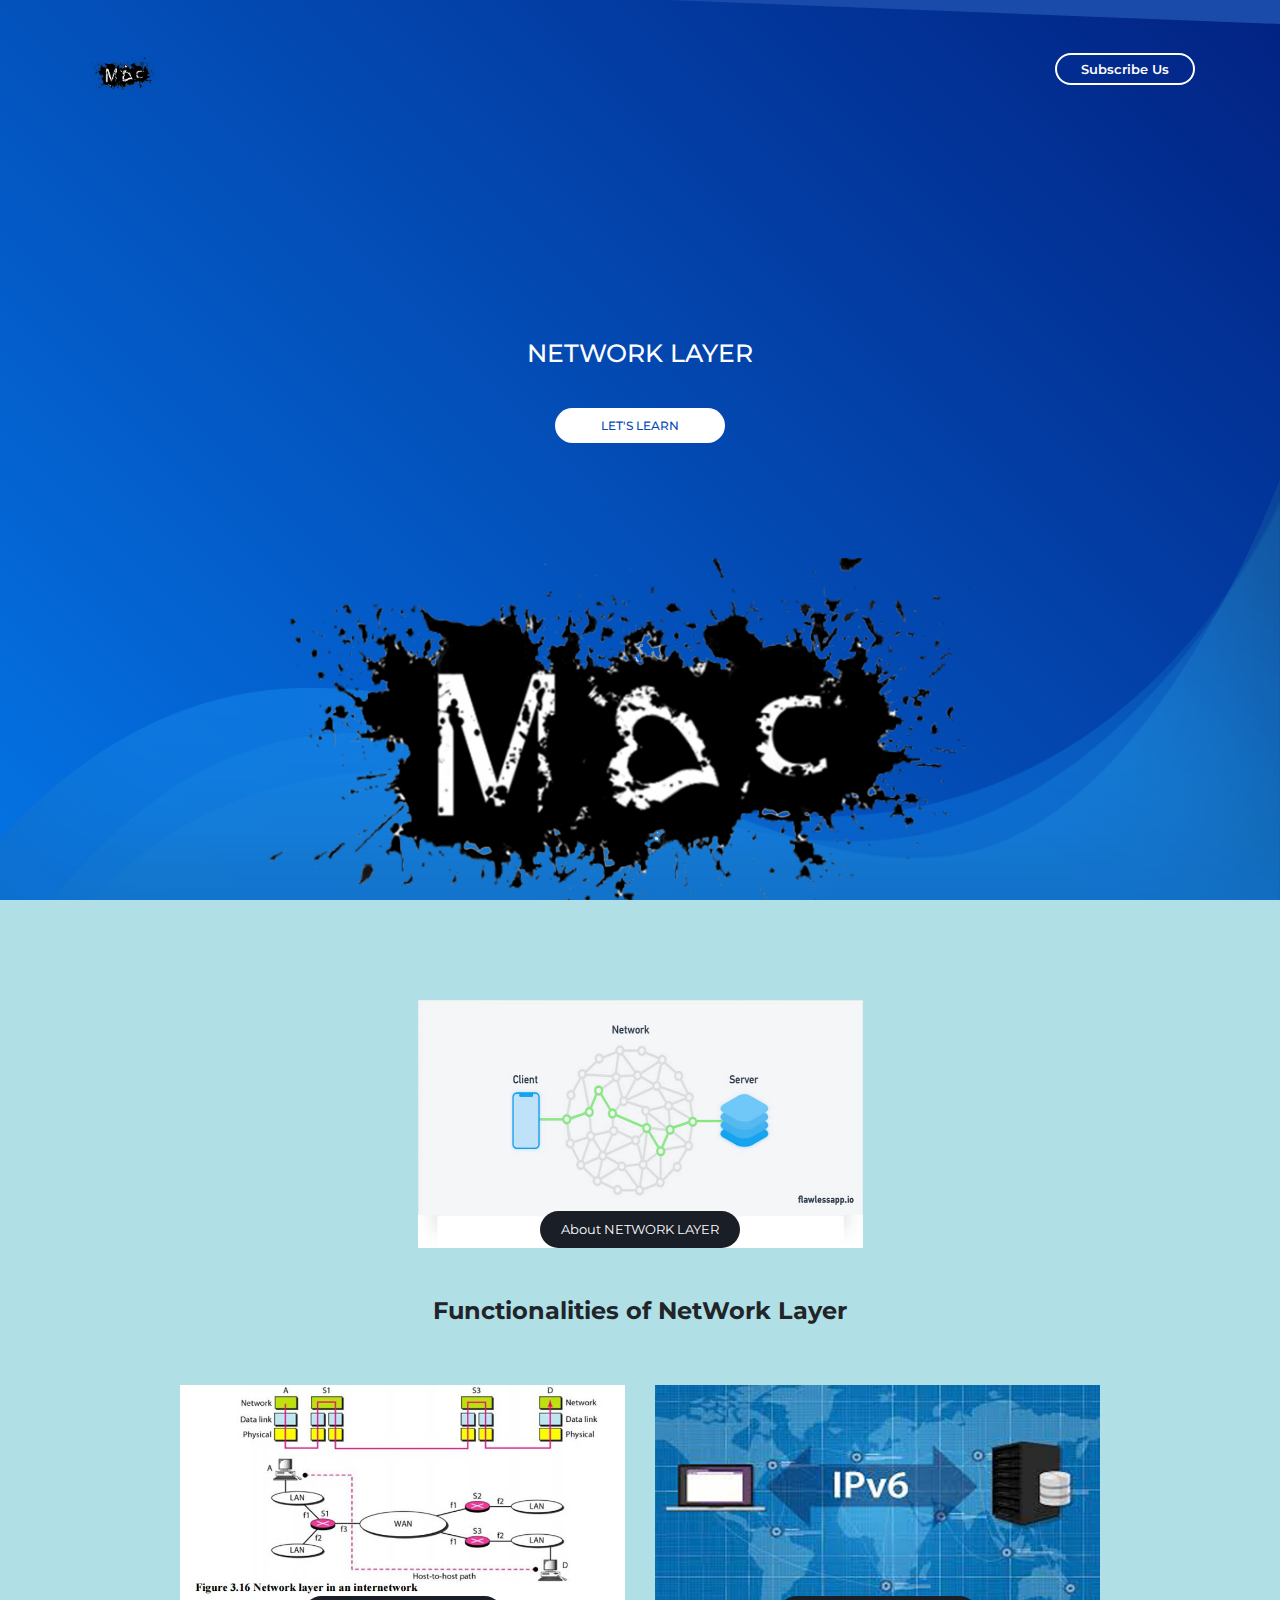
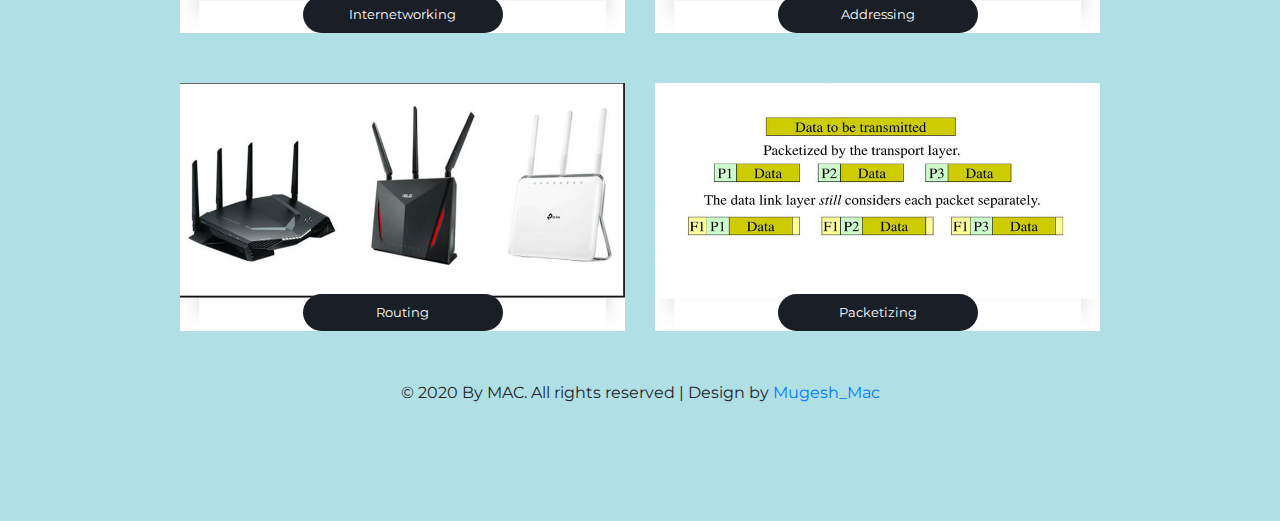
<file: index.html>
<html lang="en">
<head>
    <meta charset="utf-8">
    <meta name="viewport" content="width=device-width, initial-scale=1, shrink-to-fit=no">
    <meta name="description" content="">
    <meta name="author" content="">
    <link rel="icon" href="img/favicon.ico">

    <title>Network layer | Home | Mugesh Mac</title>

    <!-- Bootstrap core CSS -->
    <link href="css/bootstrap.min.css" rel="stylesheet">

    <!-- Custom styles for this template -->
    <link href="css/style.css" rel="stylesheet">
    <link href="css/animate.css" rel="stylesheet">

  </head>

  <body>

  <div class="preloader">
     <svg class="spinner" id="pageloader_anime" width="32px" height="32px" viewBox="0 0 66 66" xmlns="http://www.w3.org/2000/svg">
        <circle class="path" fill="none" stroke-width="6" stroke-linecap="round" cx="33" cy="33" r="30"></circle>
      </svg>
   </div>
 
   <div id="header">
      <span class="header-waves"></span>
      <span class="right-poly-side-top"></span>
      <span class="mkup-shdw"></span>
  
      <div class="container">
         <nav class="navbar navbar-expand-md navbar-dark mb-4">
           <div class=" navbar-collapse">
             <a href="#" class="mr-auto logo"><img src="img/logo.png" alt="" /></a>
            <div class="ml-auto entoofltro">
            <a target="_blank" class="buynow" href="https://www.youtube.com/c/MugeshMac/">Subscribe Us</a>
            </div>
           </div>
          </nav>
	  </div>
    
	  <div class="headr-tx-middl">
	    <div class="outliner-middl-ha">
	     <h5>NETWORK LAYER<span>Let's Learn</span></h5>
	   </div>
	  </div>
	
	</div>

	<div class="homapggrb" style="background-color: powderblue;">

	  <div class="container">

     <div>
	  	<div class="row justify-content-center">

	        <div class="col-md-5">
	         <a target="" class="demo-photo" href="network/network.html">
	         <img src="img/net.jpg" alt="" />
	          <span class="sm">About NETWORK LAYER</B></span>
	          </a>
	        </div>   
	    </div>
	</div>

	    <h5 class="title">Functionalities of NetWork Layer</h5>

	    <div>

	    <div class="row justify-content-center">

          <div class="col-md-5">
	         <a target="" class="demo-photo" href="network/types/internet/internet.html">
	         <img src="img/internet.jpg" alt="" />
	          <span>Internetworking</span>
	          </a>
	       </div>

	      <div class="col-md-5">
	        <a target="" class="demo-photo" href="network/types/address/address.html">
	        <img src="img/add.jpg" alt="" />
	        <span class="sm">Addressing</span>
	        </a>
	       </div>

	      </div>

	<div class="row justify-content-center">

	        <div class="col-md-5">
	         <a target="" class="demo-photo" href="network/types/rout/rout.html">
	         <img src="img/rout.jpg" alt="" />
	          <span class="sm">Routing</B></span>
	          </a>
	        </div>       
	   
	     
	      <div class="col-md-5">
	        <a target="" class="demo-photo" href="network/types/packet/packet.html" class="a-btn">
	        <img src="img/pack.jpg" alt="" />
	        <span class="sm">Packetizing</B></span>
	        </a>
	       </div>

	    </div>

	    
	</div>
	</div>


    <!-- JavaScript -->
    <script src="js/jquery.min.js"></script>
    <script src="js/popper.min.js"></script>
    <script src="js/bootstrap.min.js"></script>
    <script src="js/smoothscroll.js"></script>
	<script src="js/wow.min.js"></script>

	 		<script>
$(window).load(function() {
	$(".preloader").fadeOut("fast");
})
</script>	

	 	 	<script type="text/javascript">
    function resize()
            {
                var heights = window.innerHeight;
                document.getElementById("header").style.height = heights + "px";
            }
            resize();
            window.onresize = function() {
                resize();
            }; 
     </script> 


	<!--footer-->
	<div class="footer" align="center">
		<div class="container">
			<p>© 2020 By MAC. All rights reserved | Design by <a href="http://www.youtube.com/c/MugeshMac/" target="_blank">Mugesh_Mac</a></p>
		</div>
	</div>
	<!--//footer-->
	 
  </body>

</html>
</file>
<file: css/style.css>
@import url('https://fonts.googleapis.com/css?family=Montserrat:300,400,500,700');



body {
  font-family: 'Montserrat', sans-serif;
}

.preloader{position: fixed; left: 0px;top: 0px;width: 100%;height: 100%; z-index: 9999; background:#fff; }
/* Loader animation */       
.spinner{ position: absolute;top: 50%;left: 50%;margin: -33px 0 0 -33px;width: 32px;height: 32px;-webkit-animation: rotator 1.4s linear infinite;animation: rotator 1.4s linear infinite;}

@-webkit-keyframes rotator {
  0% {
    -webkit-transform: rotate(0deg);
            transform: rotate(0deg);
  }
  100% {
    -webkit-transform: rotate(270deg);
            transform: rotate(270deg);
  }
}

@keyframes rotator {
  0% {
    -webkit-transform: rotate(0deg);
            transform: rotate(0deg);
  }
  100% {
    -webkit-transform: rotate(270deg);
            transform: rotate(270deg);
  }
}
.path {stroke-dasharray: 187;stroke-dashoffset: 0;-webkit-transform-origin: center;-ms-transform-origin: center;transform-origin: center;-webkit-animation: dash 1.4s ease-in-out infinite, colors 5.6s ease-in-out infinite; animation: dash 1.4s ease-in-out infinite, colors 5.6s ease-in-out infinite;
}

@-webkit-keyframes colors {
  0% {
    stroke: #ddd;
  }
  25% {
    stroke: #ddd;
  }
  50% {
    stroke: #ddd;
  }
  75% {
    stroke: #ddd;
  }
  100% {
    stroke: #ddd;
  }
}

@keyframes colors {
  0% {
    stroke: #ddd;
  }
  25% {
    stroke: #ddd;
  }
  50% {
    stroke: #ddd;
  }
  75% {
    stroke: #ddd;
  }
  100% {
    stroke: #ddd;
  }
}
@-webkit-keyframes dash {
  0% {
    stroke-dashoffset: 187;
  }
  50% {
    stroke-dashoffset: 46.75;
    -webkit-transform: rotate(135deg);
            transform: rotate(135deg);
  }
  100% {
    stroke-dashoffset: 187;
    -webkit-transform: rotate(450deg);
            transform: rotate(450deg);
  }
}
@keyframes dash {
  0% {
    stroke-dashoffset: 187;
  }
  50% {
    stroke-dashoffset: 46.75;
    -webkit-transform: rotate(135deg);
            transform: rotate(135deg);
  }
  100% {
    stroke-dashoffset: 187;
    -webkit-transform: rotate(450deg);
            transform: rotate(450deg);
  }
}



*{
	-webkit-transition: all 0.2s ease-in-out;
	-moz-transition: all 0.2s ease-in-out;
	-o-transition: all 0.2s ease-in-out;
	-ms-transition: all 0.2s ease-in-out;
	transition: all 0.2s ease-in-out;
}


*:hover {
	-webkit-transition: all 0.2s ease-in-out;
	-moz-transition: all 0.2s ease-in-out;
	-o-transition: all 0.2s ease-in-out;
	-ms-transition: all 0.2s ease-in-out;
	transition: all 0.2s ease-in-out;
}

#header{
    background-repeat: no-repeat;
    background-size: cover;
    position: relative;
    overflow: hidden;
    background: #0473e5;
    background: rgba(4,116,229,1);
    background: -moz-linear-gradient(45deg, rgba(4,116,229,1) 0%, rgba(2,34,131,1) 100%);
    background: -webkit-gradient(left bottom, right top, color-stop(0%, rgba(4,116,229,1)), color-stop(100%, rgba(2,34,131,1)));
    background: -webkit-linear-gradient(45deg, rgba(4,116,229,1) 0%, rgba(2,34,131,1) 100%);
    background: -o-linear-gradient(45deg, rgba(4,116,229,1) 0%, rgba(2,34,131,1) 100%);
    background: -ms-linear-gradient(45deg, rgba(4,116,229,1) 0%, rgba(2,34,131,1) 100%);
    background: linear-gradient(45deg, rgba(4,116,229,1) 0%, rgba(2,34,131,1) 100%);
    filter: progid:DXImageTransform.Microsoft.gradient( startColorstr='#0474e5', endColorstr='#022283', GradientType=1 );
}

#header .mkup-shdw{
    background: url(../img/mockup.png) center bottom;
    position: absolute;
    width: 100%;
    height: 100%;
    max-width: 850px;
    bottom: 0;
    left: 0;
    right: 0;
    max-height: 427px;
    background-size: 100%;
    margin: auto;
    z-index: 2;
    background-repeat: no-repeat;
}

#header .innder-shdw{
    position: absolute;
    width: 100%;
    height: 100%;
    top: 0;
    left: 0;
    opacity: 0.7;
    background: rgba(0,0,0,0.8);
    -webkit-transition: opacity .3s ease,transform .3s ease;
    -moz-transition: opacity .3s ease,transform .3s ease;
    transition: opacity .3s ease,transform .3s ease;
    content: '';
    -webkit-box-shadow: inset 0px 0px 47px 5px rgba(0,0,0,0.75);
    -moz-box-shadow: inset 0px 0px 47px 5px rgba(0,0,0,0.75);
    box-shadow: inset 0px 0px 70px 22px rgb(0, 0, 0);
}

#header .right-poly-side-top {
    position: absolute;
    width: 0px;
    height: 0px;
    right: 0px;
    border-style: solid;
    border-color: transparent rgb(26, 75, 171) transparent transparent;
    border-width: 0px 611px 24px 0px;
}

#header .xo-tr {
    background: url(../img/xo-3.png) no-repeat bottom;
    position: absolute;
    width: 442px;
    background-size: 100%;
    height: 120px;
    top: 84px;
    right: 0;
    left: 0;
    z-index: 1;
    margin: auto;
}

#header .header-waves {
    background: url(../img/waves.png) no-repeat bottom;
    background-size: 100%;
    position: absolute;
    width: 100%;
    height: 100%;
    left: 0;
    right: 0;
    z-index: 1;
}


#header .logo img{
    width: 80px;
}

#header .navbar{
    padding: 50px 0px;
}

#header .headr-tx-middl{
    width: 100%;
    padding: 0;
    display: table;
    height: 100%;
    position: absolute;
    top: 0;
    left: 0;
    margin: 0;
}

#header .headr-tx-middl .outliner-middl-ha{
    padding: 0;
    vertical-align: middle;
    display: table-cell;
    margin: 0;
    width: 100%;
    text-align: center;
}

#header .headr-tx-middl .outliner-middl-ha h5{
    z-index: 2;
    color: #fff;
    position: relative;
    text-align: center;
    font-size: 25px;
    text-transform: none;
    max-width: 800px;
    margin: auto;
    margin-top: -110px;
    font-weight: 500;
}

#header .headr-tx-middl .outliner-middl-ha h5 span{
    display: block;
    background: #fff;
    color: #034bb4;
    font-weight: 500;
    text-transform: uppercase;
    letter-spacing: 0;
    font-size: 12px;
    width: 170px;
    padding: 11px;
    margin: auto;
    margin-top: 40px;
    border-radius: 41px;
}

#header .buynow{
    position: relative;
    z-index: 3;
    border: 2px solid #fff;
    padding: 6px 24px;
    font-size: 13px;
    color: #fff;
    border-radius: 45px;
    font-weight: 600;
    text-decoration: none;
}

#header .buynow:hover{
    color: #212733;
    background: #fff;
    text-decoration: none;
}

.homapggrb{
	padding: 100px 0;
}

.homapggrb .title{
    text-align: center;
    font-size: 1.5rem;
    font-weight: bold;
	margin-bottom: 60px;
}

.homapggrb .demo-photo{
    float: left;
    position: relative;
    margin-bottom: 50px;
    overflow: hidden;
}

.homapggrb .demo-photo img{
    width: 100%;
    position: relative;
    display: block;
    -webkit-transition: transform .2s;
    -moz-transition: transform .2s;
    -ms-transition: transform .2s;
    -o-transition: transform .2s;
    transition: transform .2s;
    backface-visibility: hidden;
    -webkit-backface-visibility: hidden;
}

.homapggrb .demo-photo:hover img{
    transform: scale(1.02);
	-webkit-filter: blur(0.2px);
    filter: blur(0.2px);
}

.homapggrb .demo-photo span{
    position: absolute;
    bottom: 0;
    left: 0;
    right: 0;
    margin: auto;
    text-align: center;
    background: #1a1e27;
    color: #fff;
    padding: 9px;
    width: 200px;
    border-radius: 58px;
    font-size: 13px;
}


.homapggrb .demo-photo:hover span{
    background: #8BC34A;
}

.entoofltro{
	float: right;
}


@media (min-width: 1024px) and (max-width: 1200px) {

#header .mkup-shdw {
    bottom: 0;
}

header .headr-tx-middl .outliner-middl-ha h5 {
    margin-top: -100px;
}


}

@media (min-width: 768px) and (max-width: 1024px) {

#header .mkup-shdw {
    max-width: 600px;
    background-size: 100%;
}

header .headr-tx-middl .outliner-middl-ha h5 {
    margin-top: -100px;
}

}

@media (min-width: 425px) and (max-width: 768px) {

#header .mkup-shdw {
    max-width: 600px;
    background-size: 100%;
	bottom: 0;
}

header .headr-tx-middl .outliner-middl-ha h5 {
    margin-top: -24px;
}

}

@media (max-width: 425px) {

#header .mkup-shdw {
    max-width: 600px;
    background-size: 100%;
	bottom: 0;
}


#header .headr-tx-middl .outliner-middl-ha h5 {
    margin-top: 0;
}



header .headr-tx-middl .outliner-middl-ha h5 {
    margin-top: -24px;
}

}
</file>
